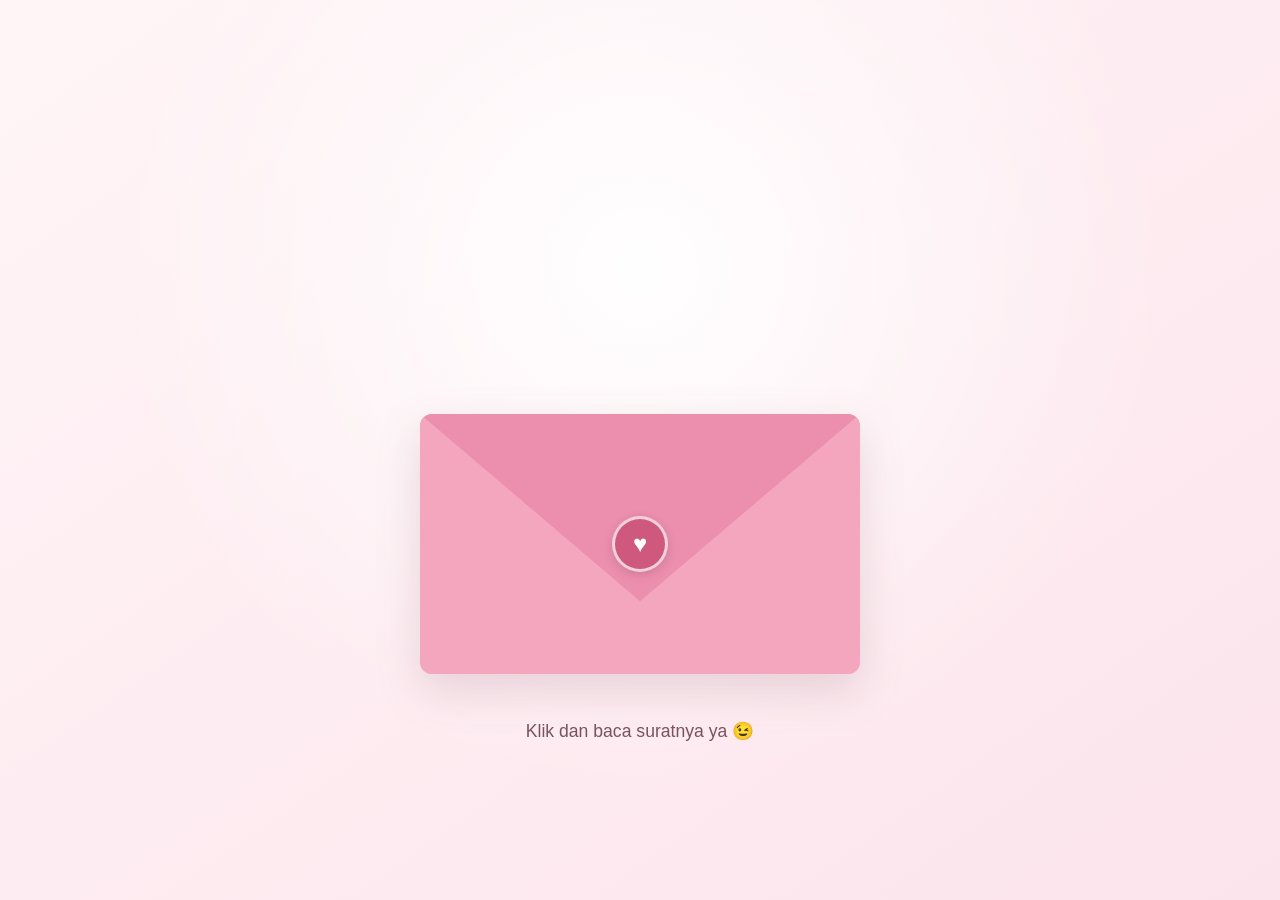
<file: index.html>
<!DOCTYPE html>
<html lang="id">

<head>
    <meta charset="UTF-8">
    <meta name="viewport" content="width=device-width, initial-scale=1.0">
    <meta name="theme-color" content="#fff5f7">
    <title>Love uu ❤️❤️</title>
    <link rel="stylesheet" href="style.css">
    <link rel="icon" type="image/png" href="heart.png">
</head>

<body>
    <main class="page">
        <div class="scene">
            <div class="envelope">
                <article class="letter" id="letter">
                    <div class="letter-content">
                        <h1>❤️ Love uu sayang ❤️</h1>
                        <p>Ainur, ga kerasa ya? Udah 3 tahun lama nya kisah kita berjalan. Dari awalnya kita hanya
                            teman,
                            sampai sekarang kita sudah official seperti ini. Dari hanya memanggil nama, hingga memanggil
                            sayang. Ainur.. mungkin kisah kita tidak akan selalu mulus, bahkan kemarin kita sempat
                            diterpa badai berkali-kali. Tapi, aku harap kita bisa melaluinya bersama sampai nanti.</p>
                        <p class="signature">Dengan cinta,<br>Your Love 🥰</p>
                    </div>
                </article>
                <div class="envelope-back" aria-hidden="true"></div>
                <div class="envelope-front" aria-hidden="true"></div>
                <div class="envelope-flap" aria-hidden="true"></div>
                <button class="envelope-trigger" type="button" aria-label="Buka surat" aria-expanded="false">
                    <span class="seal" aria-hidden="true">♥</span>
                </button>
            </div>
            <p class="message-label">Klik dan baca suratnya ya 😉</p>
        </div>
        <div class="confetti-layer" aria-hidden="true"></div>
    </main>

    <script src="https://cdn.jsdelivr.net/npm/gsap@3.13.0/dist/gsap.min.js"></script>
    <script src="script.js"></script>
</body>

</html>
</file>
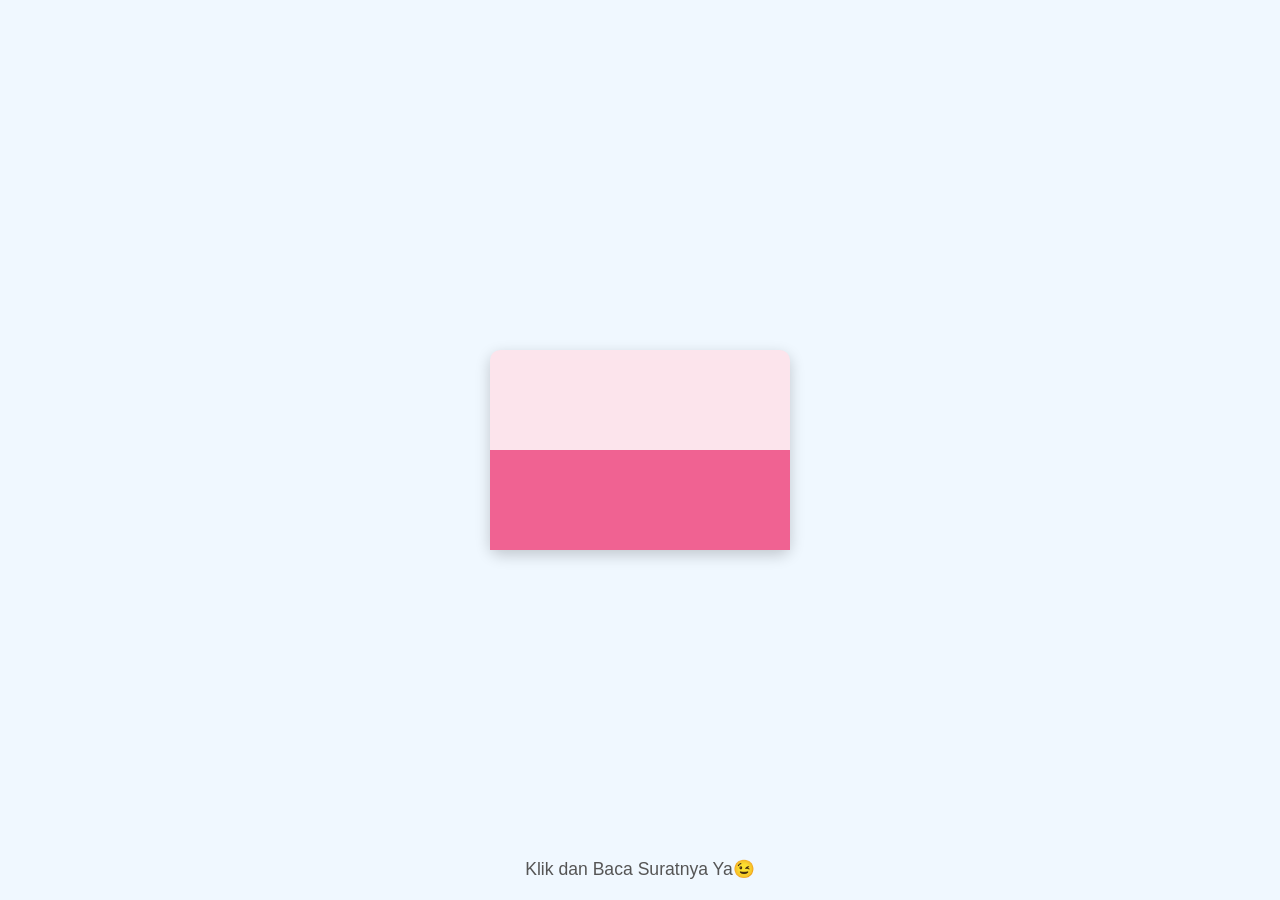
<file: A Letter.html>
<!DOCTYPE html>
<html lang="en">

<head>
    <meta charset="UTF-8">
    <meta name="viewport" content="width=device-width, initial-scale=1.0">
    <title>An Envelope for You!</title>
    <style>
        /* Base styles for the page and layout */
        body {
            display: flex;
            justify-content: center;
            align-items: center;
            min-height: 100vh;
            margin: 0;
            background-color: #f0f8ff;
            /* Light blue background */
            font-family: 'Segoe UI', Tahoma, Geneva, Verdana, sans-serif;
            overflow: hidden;
            position: relative;
        }

        /* Container for the envelope and message */
        .envelope-container {
            width: 300px;
            height: 200px;
            position: relative;
            cursor: pointer;
            z-index: 10;
        }

        /* The envelope itself */
        .envelope {
            width: 100%;
            height: 100%;
            background-color: #fce4ec;
            /* Light pink envelope */
            position: relative;
            border-radius: 10px;
            box-shadow: 0 5px 15px rgba(0, 0, 0, 0.2);
            transition: transform 0.8s ease-in-out;
            transform-origin: center;
        }

        /* The back flap of the envelope */
        .envelope::before,
        .envelope::after {
            content: '';
            position: absolute;
            bottom: 0;
            left: 0;
            width: 100%;
            border: 150px solid transparent;
        }

        .envelope::before {
            border-bottom-color: #f8bbd0;
            /* Darker pink for back flap */
            border-bottom-width: 100px;
            border-top-width: 0;
            border-left-width: 0;
            border-right-width: 0;
            z-index: 1;
        }

        /* The top flap of the envelope */
        .envelope::after {
            border-top-color: #f06292;
            /* Dark pink for top flap */
            border-top-width: 100px;
            border-bottom-width: 0;
            border-left-width: 0;
            border-right-width: 0;
            z-index: 3;
            transform-origin: top;
            transition: transform 0.5s ease;
        }

        /* The letter inside the envelope */
        .letter {
            position: absolute;
            top: 0;
            left: 0;
            width: 100%;
            height: 180%;
            background-color: #ffffff;
            border-radius: 30px;
            box-shadow: 0 2px 5px rgba(0, 0, 0, 0.1);
            padding: 20px;
            box-sizing: border-box;
            transform: translateY(180px) scale(0.9);
            transform-origin: bottom;
            opacity: 0;
            transition: transform 1s ease-in-out 0.8s, opacity 0.8s ease-in-out 0.8s;
            z-index: 2;
        }

        .letter-content {
            text-align: center;
            color: #333;
        }

        .letter-content h2 {
            color: #e91e63;
            font-size: 2.5rem;
            margin-bottom: 1rem;
        }

        .letter-content p {
            line-height: 1.6;
        }

        /* The opened state - activated by JavaScript */
        .envelope-container.open .envelope::after {
            transform: rotateX(180deg);
            z-index: 1;
        }

        .envelope-container.open .letter {
            transform: translateY(-200px) scale(1);
            opacity: 1;
        }

        .message-label {
            text-align: center;
            font-size: 1.1em;
            color: #555;
            position: absolute;
            bottom: 20px;
            width: 100%;
            opacity: 1;
            transition: opacity 0.5s ease;
            z-index: 5;
        }

        /* Confetti effect */
        @keyframes confetti-fall {
            0% {
                transform: translateY(-100vh) rotate(0deg);
                opacity: 0;
            }

            10% {
                opacity: 1;
            }

            100% {
                transform: translateY(100vh) rotate(720deg);
                opacity: 0.5;
            }
        }

        .confetti {
            position: absolute;
            width: 8px;
            height: 8px;
            border-radius: 50%;
            animation-name: confetti-fall;
            animation-timing-function: linear;
            animation-fill-mode: forwards;
            z-index: 1;
        }
    </style>
</head>

<body>

    <div class="envelope-container" onclick="openEnvelope()">
        <div class="envelope">
            <div class="letter">
                <div class="letter-content">
                    <h2>Ainur, I Love You</h2>
                    <h1>
                       <strong>Will you be my Love?</strong>
                    </h1>
                    <p>
                        From <br>
                        Vano☺️
                    </p>
                </div>
            </div>
        </div>
    </div>

    <div class="message-label">Klik dan Baca Suratnya Ya😉</div>

    <script>
        function openEnvelope() {
            const envelope = document.querySelector('.envelope-container');
            const messageLabel = document.querySelector('.message-label');

            // Only run the animation once
            if (!envelope.classList.contains('open')) {
                envelope.classList.add('open');
                createConfetti();
                // Hide the "Tap to open!" message
            }
        }

        function createConfetti() {
            const numConfetti = 30;
            const colors = ['#ff6f61', '#e91e63', '#4caf50', '#2196f3', '#ffc107', '#9c27b0', '#f44336', '#ff9800', '#03a9f4', '#ffeb3b'];

            for (let i = 0; i < numConfetti; i++) {
                const confetti = document.createElement('div');
                confetti.classList.add('confetti');
                confetti.style.left = `${Math.random() * 100}%`;
                confetti.style.animationDuration = `${3 + Math.random() * 5}s`;
                confetti.style.animationDelay = `${Math.random() * 4}s`;
                confetti.style.backgroundColor = colors[Math.floor(Math.random() * colors.length)];
                document.body.appendChild(confetti);
            }
        }
    </script>

</body>

</html>
</file>
<file: style.css>
:root {
    color-scheme: light;
    font-family: "Segoe UI", Tahoma, Geneva, Verdana, sans-serif;
    color: #54343e;
    background: #fff5f7;
    font-synthesis: none;
    text-rendering: optimizeLegibility;
    -webkit-font-smoothing: antialiased;
    -moz-osx-font-smoothing: grayscale;
}

* {
    box-sizing: border-box;
}

body {
    min-width: 280px;
    min-height: 100vh;
    min-height: 100svh;
    margin: 0;
    overflow-x: hidden;
    background:
        radial-gradient(ellipse at 50% 30%, rgba(255, 255, 255, 0.96), transparent 58%),
        linear-gradient(145deg, #fff5f7, #fce4ec);
}

.page {
    display: grid;
    min-height: 100vh;
    min-height: 100svh;
    place-items: center;
    padding: 24px 16px;
}

.scene {
    position: relative;
    display: grid;
    width: min(100%, 680px);
    height: min(76svh, 620px);
    min-height: 460px;
    place-items: center;
}

.envelope {
    position: absolute;
    bottom: 86px;
    left: 50%;
    width: min(86vw, 440px);
    height: clamp(180px, 42vw, 260px);
    transform: translateX(-50%);
    filter: drop-shadow(0 16px 22px rgba(111, 53, 73, 0.16));
}

.envelope-back,
.envelope-front,
.envelope-flap {
    position: absolute;
    inset: 0;
    border-radius: 12px;
}

.envelope-back {
    z-index: 1;
    background: #f7b8cc;
}

.letter {
    position: absolute;
    z-index: 2;
    left: 50%;
    bottom: 12px;
    width: min(90vw, 540px);
    max-height: min(68svh, 420px);
    min-height: 300px;
    overflow-y: auto;
    padding: clamp(22px, 5vw, 40px);
    border: 1px solid rgba(220, 145, 169, 0.3);
    border-radius: 18px;
    background: #fffdfd;
    box-shadow: 0 10px 32px rgba(111, 53, 73, 0.13);
    opacity: 0;
    visibility: hidden;
}

.letter-content {
    text-align: center;
}

.letter h1 {
    margin: 0 0 20px;
    color: #c64f76;
    font-size: clamp(1.55rem, 5vw, 2.25rem);
    line-height: 1.2;
}

.letter p {
    margin: 0;
    font-size: clamp(0.98rem, 2.8vw, 1.12rem);
    line-height: 1.8;
    overflow-wrap: anywhere;
}

.letter .signature {
    margin-top: 20px;
    color: #a44c69;
    font-weight: 600;
}

.envelope-front {
    z-index: 4;
    background: #f4a6bf;
    clip-path: polygon(0 0, 50% 62%, 100% 0, 100% 100%, 0 100%);
}

.envelope-flap {
    z-index: 5;
    background: #ec8eae;
    clip-path: polygon(0 0, 100% 0, 50% 72%);
    transform-origin: 50% 0;
    backface-visibility: visible;
}

.envelope-trigger {
    position: absolute;
    z-index: 8;
    inset: 0;
    display: grid;
    width: 100%;
    height: 100%;
    place-items: center;
    padding: 0;
    border: 0;
    border-radius: 12px;
    background: transparent;
    cursor: pointer;
    -webkit-tap-highlight-color: transparent;
}

.envelope-trigger:focus-visible {
    outline: 3px solid #9a3e62;
    outline-offset: 6px;
}

.seal {
    display: grid;
    width: clamp(42px, 12vw, 56px);
    aspect-ratio: 1;
    place-items: center;
    border: 3px solid rgba(255, 255, 255, 0.72);
    border-radius: 50%;
    background: #cf587e;
    box-shadow: 0 3px 10px rgba(111, 53, 73, 0.2);
    color: #fff;
    font-size: 1.5rem;
}

.message-label {
    position: absolute;
    right: 12px;
    bottom: 18px;
    left: 12px;
    margin: 0;
    color: #795361;
    font-size: clamp(0.95rem, 3vw, 1.1rem);
    text-align: center;
}

.confetti-layer {
    position: fixed;
    z-index: 20;
    inset: 0;
    overflow: hidden;
    pointer-events: none;
}

.confetti {
    position: absolute;
    top: -12px;
    width: 8px;
    height: 10px;
    border-radius: 2px;
}

@media (max-width: 420px) {
    .scene {
        height: 72svh;
        min-height: 440px;
    }

    .envelope {
        bottom: 76px;
        width: min(88vw, 360px);
        height: clamp(180px, 55vw, 220px);
    }

    .letter {
        bottom: 8px;
        min-height: 280px;
        max-height: 66svh;
        border-radius: 14px;
    }

    .message-label {
        bottom: 12px;
    }
}

@media (max-height: 560px) and (min-width: 421px) {
    .page {
        padding-top: 12px;
        padding-bottom: 12px;
    }

    .scene {
        height: 92svh;
        min-height: 0;
    }

    .envelope {
        bottom: 54px;
        height: min(38svh, 210px);
        min-height: 150px;
    }

    .letter {
        bottom: 4px;
        min-height: 240px;
        max-height: 78svh;
    }

    .message-label {
        bottom: 6px;
    }
}
</file>
